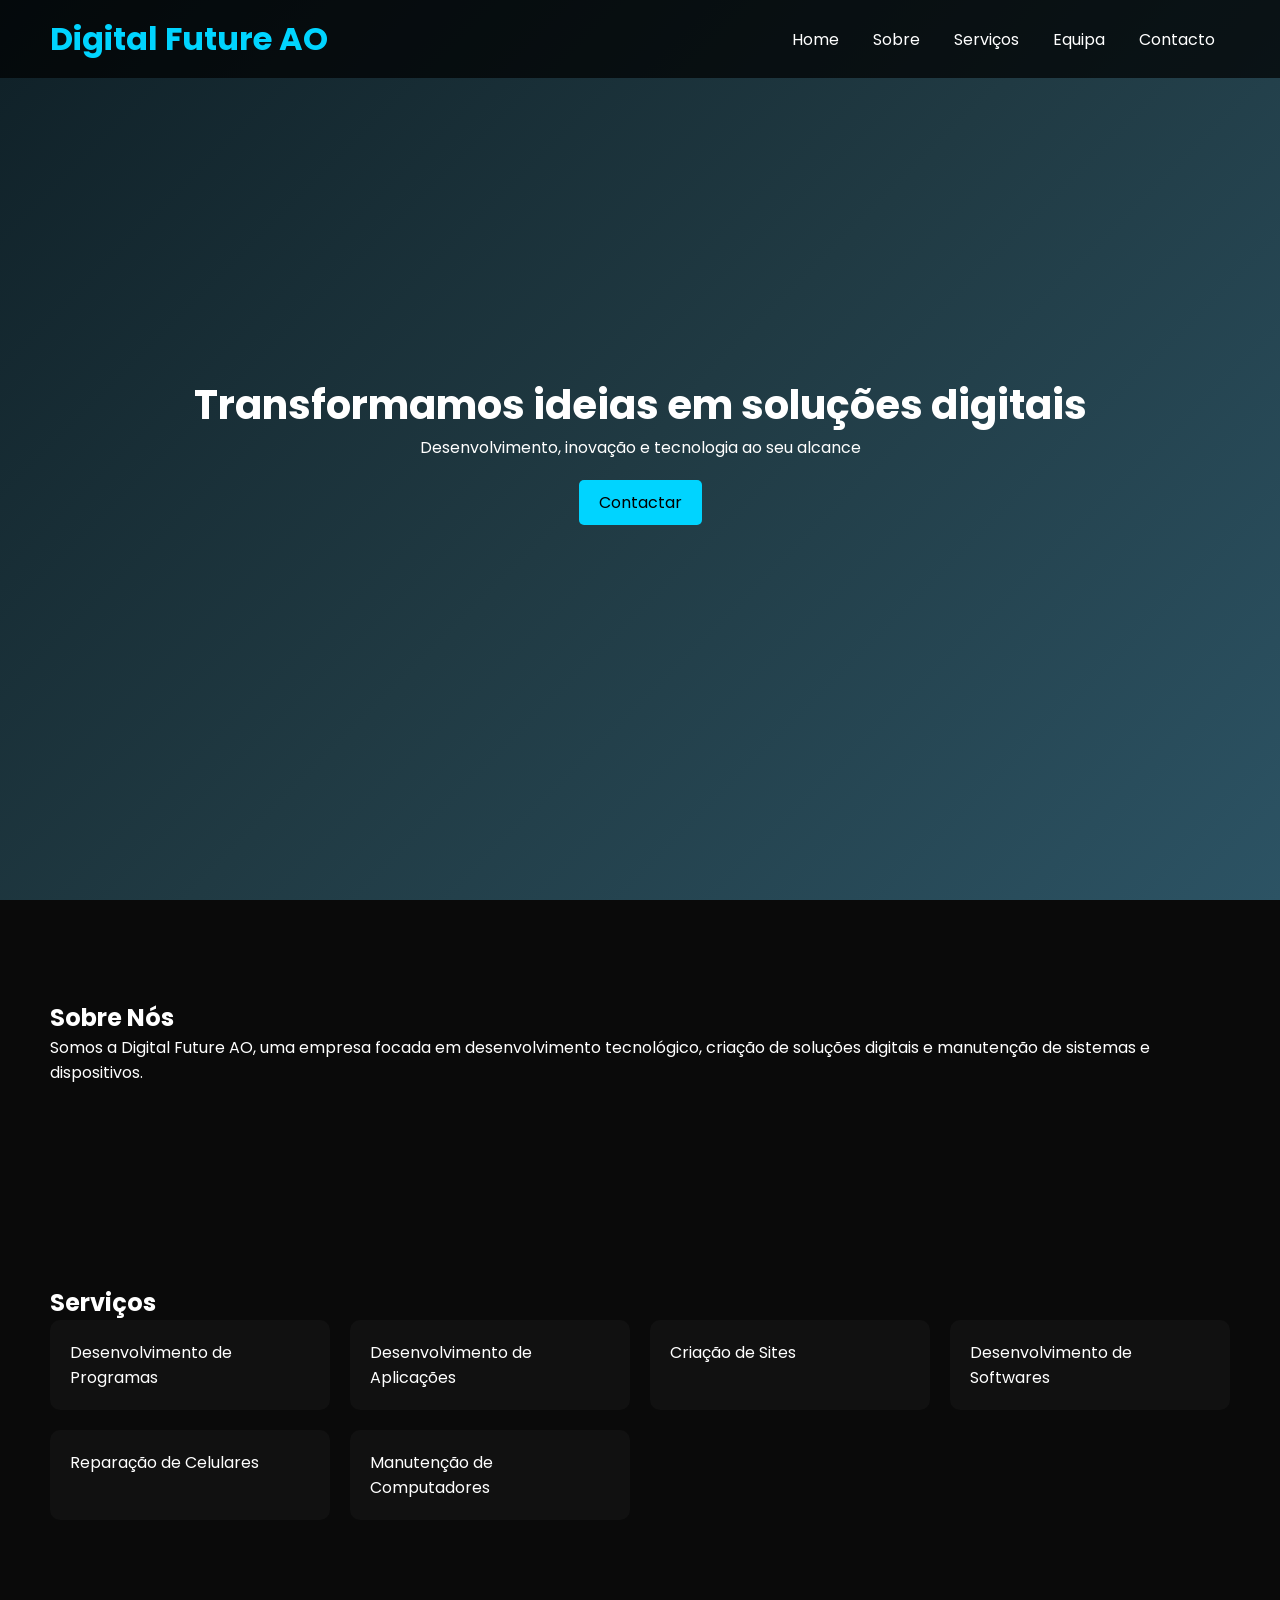
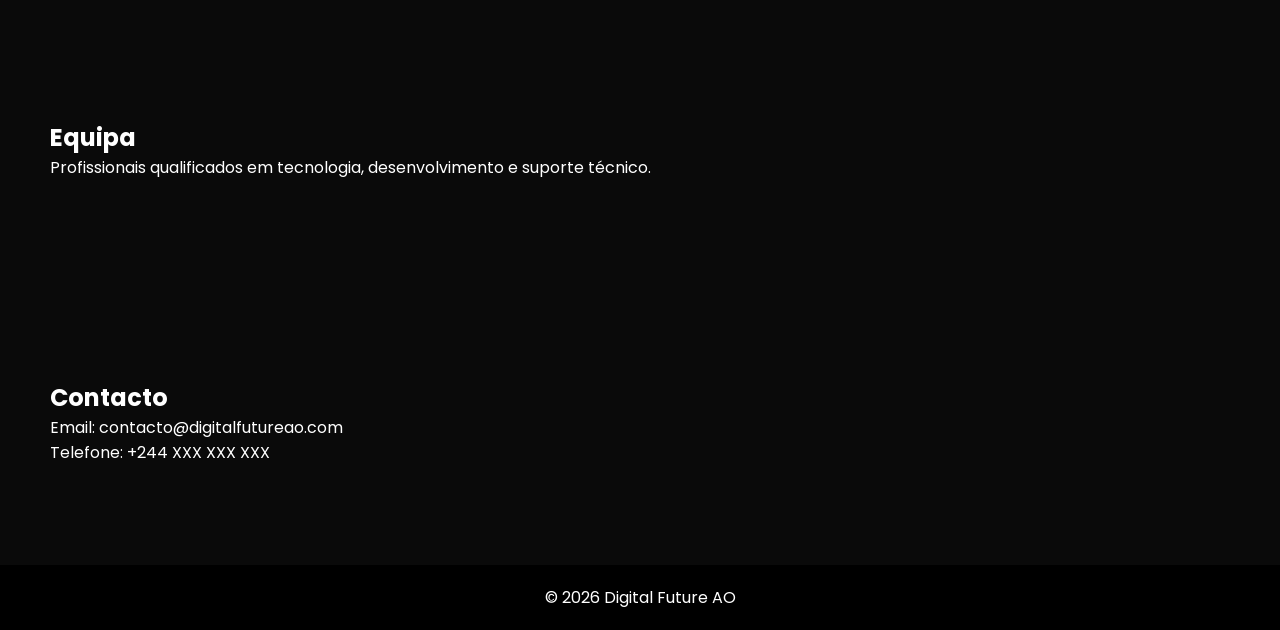
<file: Site.html>
<!DOCTYPE html><html lang="pt">
<head>
<meta charset="UTF-8">
<meta name="viewport" content="width=device-width, initial-scale=1.0">
<title>Digital Future AO</title>
<link href="https://fonts.googleapis.com/css2?family=Poppins:wght@300;400;600&display=swap" rel="stylesheet">
<style>
*{margin:0;padding:0;box-sizing:border-box;font-family:'Poppins',sans-serif}
body
{
  color:#fff;background:#0a0a0a}
header{position:fixed;width:100%;top:0;background:rgba(0,0,0,0.7);padding:15px 50px;display:flex;justify-content:space-between;align-items:center}
header h1{color:#00d4ff}
nav a{color:#fff;margin:0 15px;text-decoration:none}
section{padding:100px 50px}
.hero{height:100vh;background:linear-gradient(135deg,#0f2027,#203a43,#2c5364);display:flex;align-items:center;justify-content:center;text-align:center}
.hero h2{font-size:40px}
.btn{display:inline-block;margin-top:20px;padding:10px 20px;background:#00d4ff;color:#000;border-radius:5px;text-decoration:none}
.services{display:grid;grid-template-columns:repeat(auto-fit,minmax(250px,1fr));gap:20px}
.card{background:#111;padding:20px;border-radius:10px;transition:0.2s}
.card:hover{transform:translateY(-10px)}
footer{text-align:center;padding:20px;background:#000}
</style>
</head>
<body><header>
<h1>Digital Future AO</h1>
<nav>
<a href="#home">Home</a>
<a href="#sobre">Sobre</a>
<a href="#servicos">Serviços</a>
<a href="#equipa">Equipa</a>
<a href="#contacto">Contacto</a>
</nav>
</header><section class="hero" id="home">
<div>
<h2>Transformamos ideias em soluções digitais</h2>
<p>Desenvolvimento, inovação e tecnologia ao seu alcance</p>
<a href="#contacto" class="btn">Contactar</a>
</div>
</section><section id="sobre">
<h2>Sobre Nós</h2>
<p>Somos a Digital Future AO, uma empresa focada em desenvolvimento tecnológico, criação de soluções digitais e manutenção de sistemas e dispositivos.</p>
</section><section id="servicos">
<h2>Serviços</h2>
<div class="services">
<div class="card">Desenvolvimento de Programas</div>
<div class="card">Desenvolvimento de Aplicações</div>
<div class="card">Criação de Sites</div>
<div class="card">Desenvolvimento de Softwares</div>
<div class="card">Reparação de Celulares</div>
<div class="card">Manutenção de Computadores</div>
</div>
</section><section id="equipa">
<h2>Equipa</h2>
<p>Profissionais qualificados em tecnologia, desenvolvimento e suporte técnico.</p>
</section><section id="contacto">
<h2>Contacto</h2>
<p>Email: contacto@digitalfutureao.com</p>
<p>Telefone: +244 XXX XXX XXX</p>
</section><footer>
<p>© 2026 Digital Future AO</p>
</footer></body>
</html>
</file>
